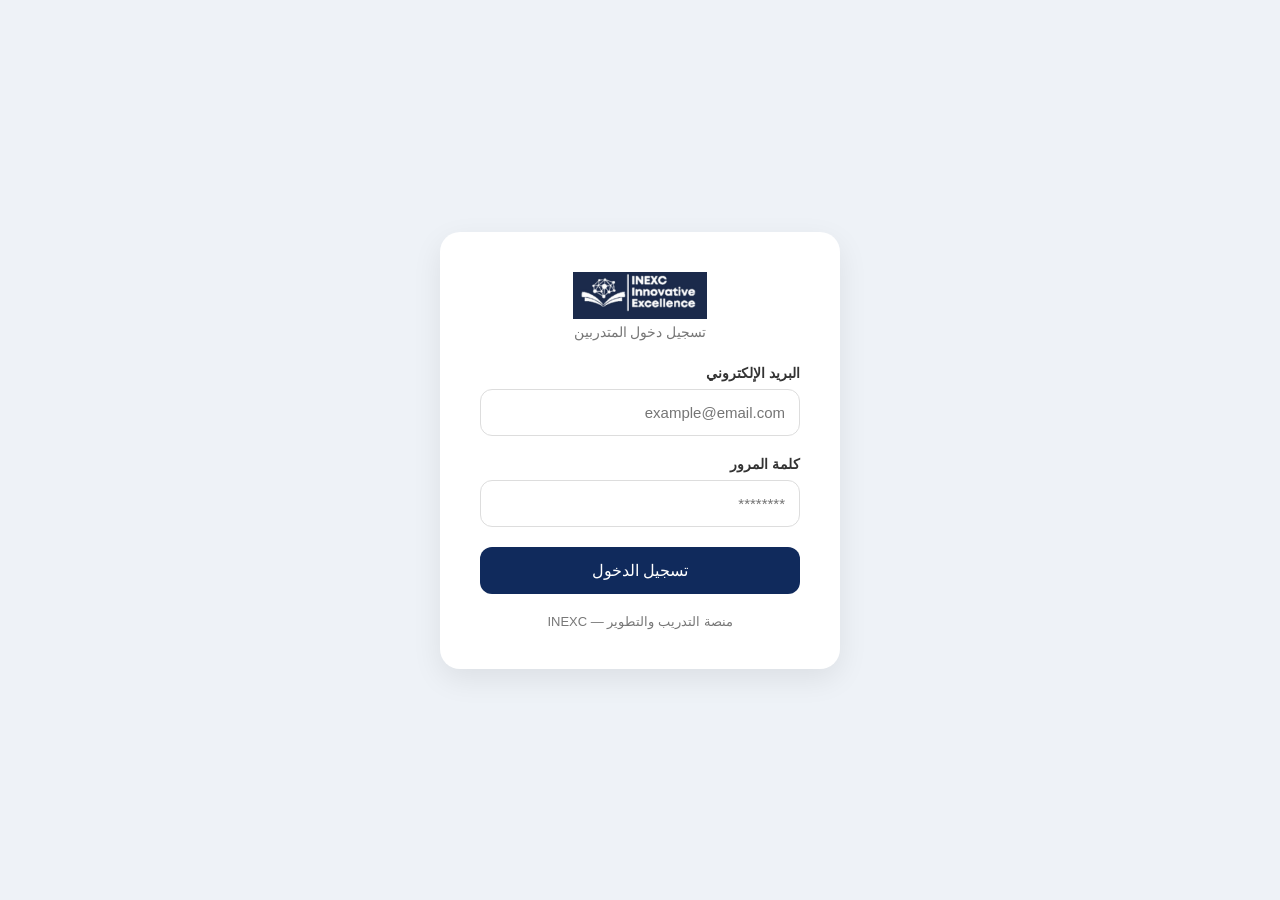
<file: account.html>
<!DOCTYPE html>
<html lang="ar" dir="rtl">

<head>
  <meta charset="UTF-8">
  <meta name="viewport" content="width=device-width, initial-scale=1.0">

  <title>بوابة المتدرب | INEXC</title>

  <style>
    *{
      margin:0;
      padding:0;
      box-sizing:border-box;
      font-family:Tajawal,sans-serif;
    }

    body{
      background:#eef2f7;
    }

    .loading-screen{
      position:fixed;
      inset:0;
      background:#102a5c;
      color:white;
      display:flex;
      justify-content:center;
      align-items:center;
      flex-direction:column;
      z-index:9999;
    }

    .spinner{
      width:60px;
      height:60px;
      border:5px solid rgba(255,255,255,0.2);
      border-top:5px solid #d8b36a;
      border-radius:50%;
      animation:spin 1s linear infinite;
      margin-bottom:20px;
    }

    @keyframes spin{
      100%{
        transform:rotate(360deg);
      }
    }

    .dashboard{
      display:none;
      padding:30px;
    }

    .topbar{
      background:#102a5c;
      padding:15px 25px;
      border-radius:15px;
      color:white;
      display:flex;
      justify-content:space-between;
      align-items:center;
      margin-bottom:25px;
    }

    .user-box{
      background:white;
      border-radius:20px;
      padding:25px;
      display:flex;
      align-items:center;
      gap:20px;
      box-shadow:0 5px 20px rgba(0,0,0,0.05);
      margin-bottom:25px;
    }

    .avatar{
      width:90px;
      height:90px;
      border-radius:50%;
      background:#102a5c;
      color:white;
      display:flex;
      justify-content:center;
      align-items:center;
      font-size:32px;
      font-weight:bold;
    }

    .user-info h2{
      color:#102a5c;
      margin-bottom:8px;
    }

    .stats{
      display:grid;
      grid-template-columns:repeat(auto-fit,minmax(200px,1fr));
      gap:20px;
      margin-bottom:25px;
    }

    .card{
      background:white;
      padding:25px;
      border-radius:18px;
      text-align:center;
      box-shadow:0 5px 20px rgba(0,0,0,0.05);
    }

    .card h3{
      font-size:35px;
      color:#102a5c;
      margin-bottom:10px;
    }

    .card p{
      color:#666;
    }

    .courses{
      background:white;
      padding:25px;
      border-radius:18px;
      box-shadow:0 5px 20px rgba(0,0,0,0.05);
    }

    .course-item{
      padding:18px;
      border:1px solid #eee;
      border-radius:12px;
      margin-top:15px;
    }

    .progress{
      height:10px;
      background:#eee;
      border-radius:20px;
      margin-top:10px;
      overflow:hidden;
    }

    .progress span{
      display:block;
      height:100%;
      background:#d8b36a;
    }

    .logout-btn{
      background:#d8b36a;
      color:#102a5c;
      border:none;
      padding:12px 20px;
      border-radius:10px;
      cursor:pointer;
      font-weight:bold;
    }

  </style>
</head>

<body>

<div class="loading-screen" id="loadingScreen">
  <div class="spinner"></div>
  <h2>جاري تحميل بوابة المتدرب...</h2>
</div>

<div class="dashboard" id="dashboard">

  <div class="topbar">
    <img src="[data-uri]" alt="INEXC" style="height:48px;width:auto;object-fit:contain;"><h2 style="margin-right:12px;">بوابة المتدرب</h2>

    <button class="logout-btn" onclick="logout()">
      تسجيل الخروج
    </button>
  </div>

  <div class="user-box">

    <div class="avatar" id="avatar">
      A
    </div>

    <div class="user-info">
      <h2 id="studentName">
        Ahmed Ismail Anaqweh
      </h2>

      <p id="studentEmail">
        admin@inexc.com
      </p>
    </div>

  </div>

  <div class="stats">

    <div class="card">
      <h3>11</h3>
      <p>دورات حالية</p>
    </div>

    <div class="card">
      <h3>27</h3>
      <p>دورات مكتملة</p>
    </div>

    <div class="card">
      <h3>83%</h3>
      <p>نسبة التقدم</p>
    </div>

    <div class="card">
      <h3>2</h3>
      <p>شهادات</p>
    </div>

  </div>

  <div class="courses">

    <h2>الدورات الحالية</h2>

    <div class="course-item">
      <h3>دبلوم تطبيقات الذكاء الاصطناعي</h3>

      <p>التقدم: 83%</p>

      <div class="progress">
        <span style="width:83%"></span>
      </div>
    </div>

    <div class="course-item">
      <h3>دبلوم تطوير المعلم</h3>

      <p>التقدم: 45%</p>

      <div class="progress">
        <span style="width:45%"></span>
      </div>
    </div>

  </div>

</div>

<script>

function loadDashboard(){

  const user = JSON.parse(localStorage.getItem("trainee"));

  if(!user){

    window.location.href = "login.html";
    return;
  }

  document.getElementById("studentName").innerHTML = user.name;
  document.getElementById("studentEmail").innerHTML = user.email;

  document.getElementById("avatar").innerHTML =
    user.name.charAt(0).toUpperCase();

  setTimeout(() => {

    document.getElementById("loadingScreen").style.display = "none";

    document.getElementById("dashboard").style.display = "block";

  }, 1500);

}

function logout(){

  localStorage.removeItem("trainee");

  window.location.href = "login.html";

}

window.onload = loadDashboard;

</script>

</body>
</html>
</file>
